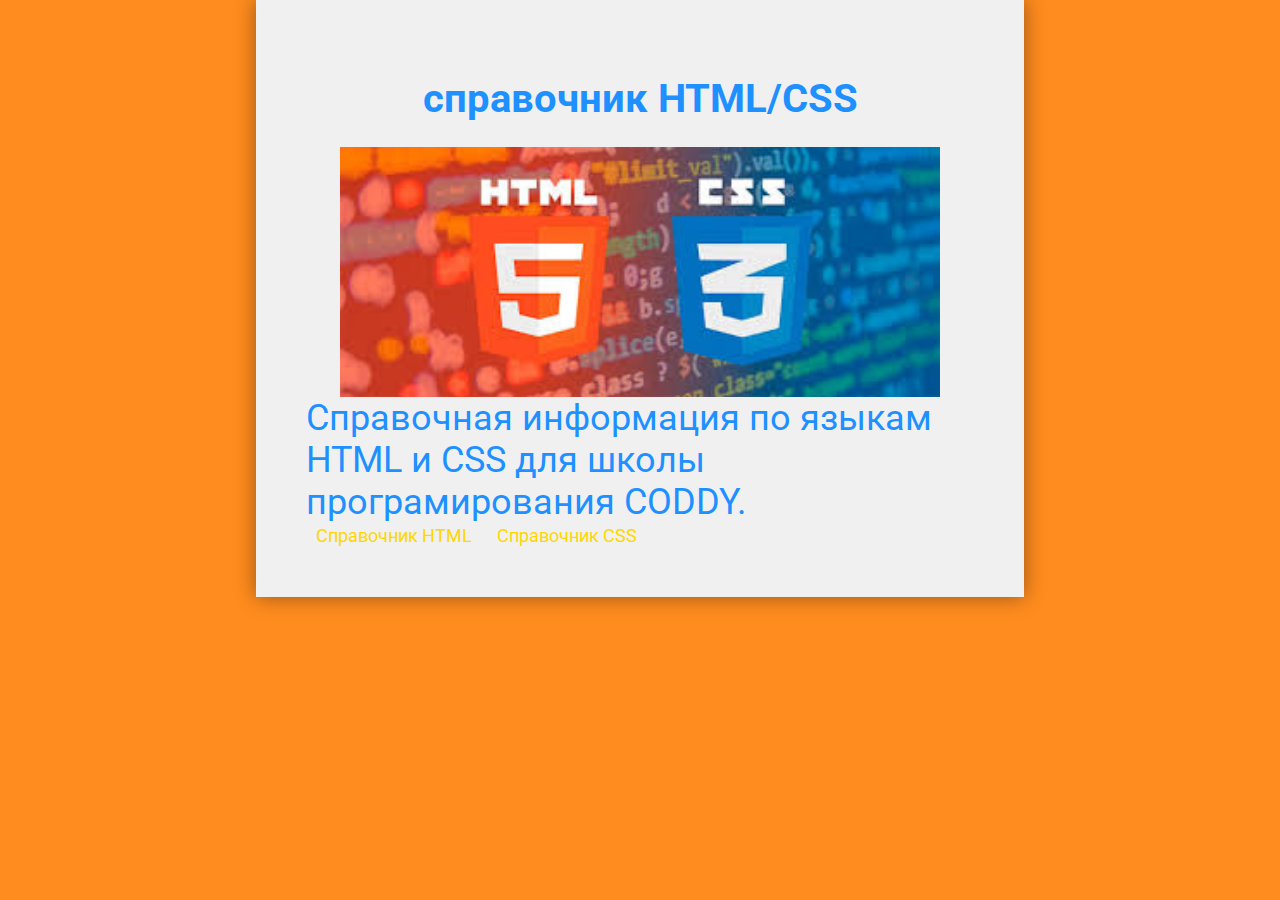
<file: project-1/index.html>
<!DOCTYPE html>
<html lang="ru">
<head>
	<meta charset="UTF-8">
	<title>Project-1</title>
	<link rel="stylesheet" type="text/css" href="stayle.css">
    <link href="https://fonts.googleapis.com/css?family=Roboto" rel="stylesheet">
</head>
<body>
	<div <div class="content">
	<h1>справочник HTML/CSS</h1>
	<img src="img/main-img.jpg" alt="">
	<p>Справочная информация по языкам HTML и CSS для школы програмирования CODDY.</p>
	<a href="page-1.html">Cправочник HTML</a>
	<a href="page-2.html">Справочник CSS</a>
	</div>
</body>
</html>
</file>
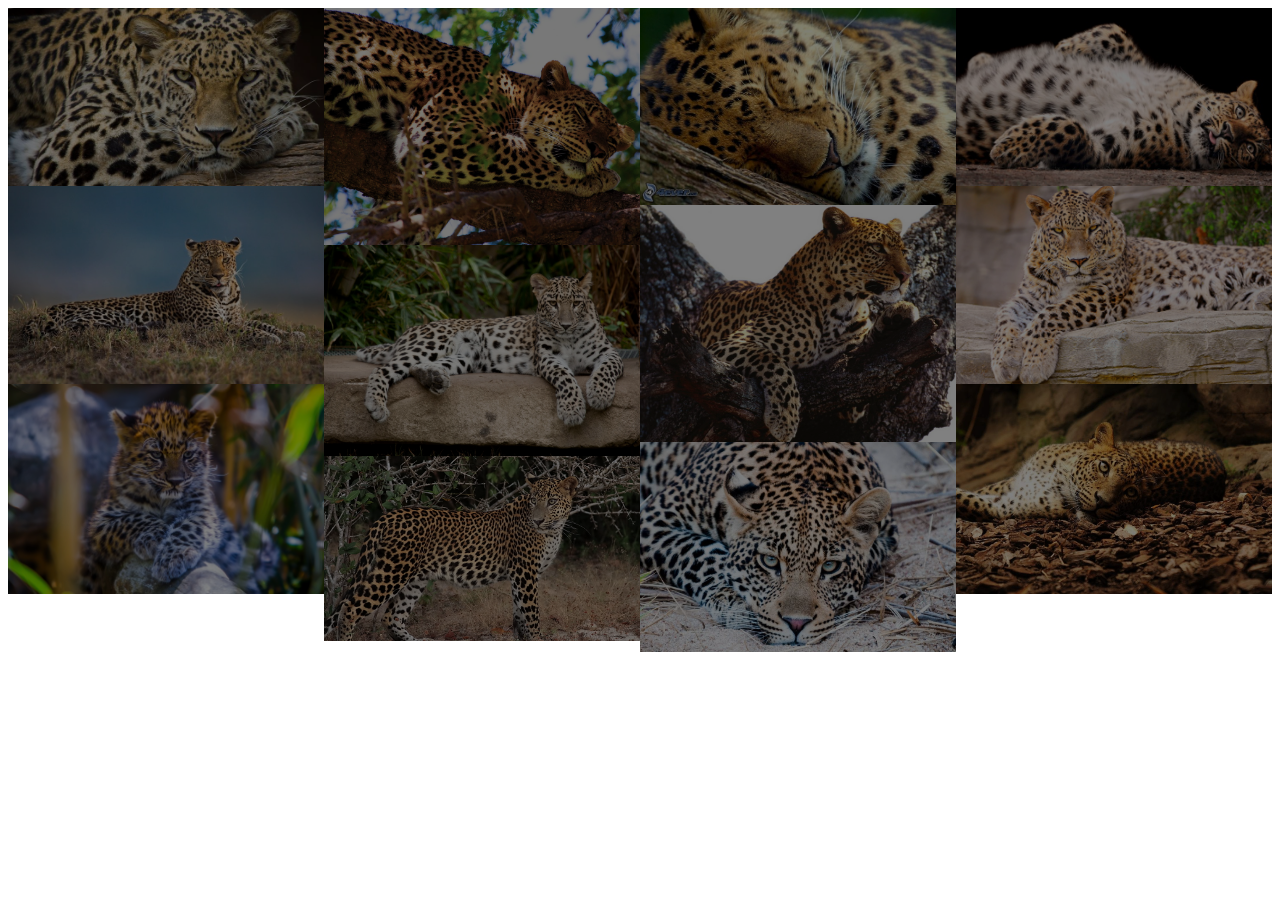
<file: part-2/gallery (2)/index.html>
<!DOCTYPE html>
<html lang="ru">
<head>
	<meta charset="UTF-8">
	<title>Gallery</title>
	<link rel="stylesheet" href="style.css">
</head>
<body>
	<main class="main">
		<div class="img-box">
			<img src="img/img1.jpg" alt="" class="image">
			<img src="img/img2.jpg" alt="" class="image">
			<img src="img/img3.jpg" alt="" class="image">
			<img src="img/img4.jpg" alt="" class="image">
			<img src="img/img5.jpg" alt="" class="image">
			<img src="img/img6.jpg" alt="" class="image">
			<img src="img/img7.jpg" alt="" class="image">
			<img src="img/img8.jpg" alt="" class="image">
			<img src="img/img9.jpg" alt="" class="image">
			<img src="img/img10.jpg" alt="" class="image">
			<img src="img/img11.jpg" alt="" class="image">
			<img src="img/img12.jpg" alt="" class="image">
		</div>
	</main>
</body>
</html>
</file>
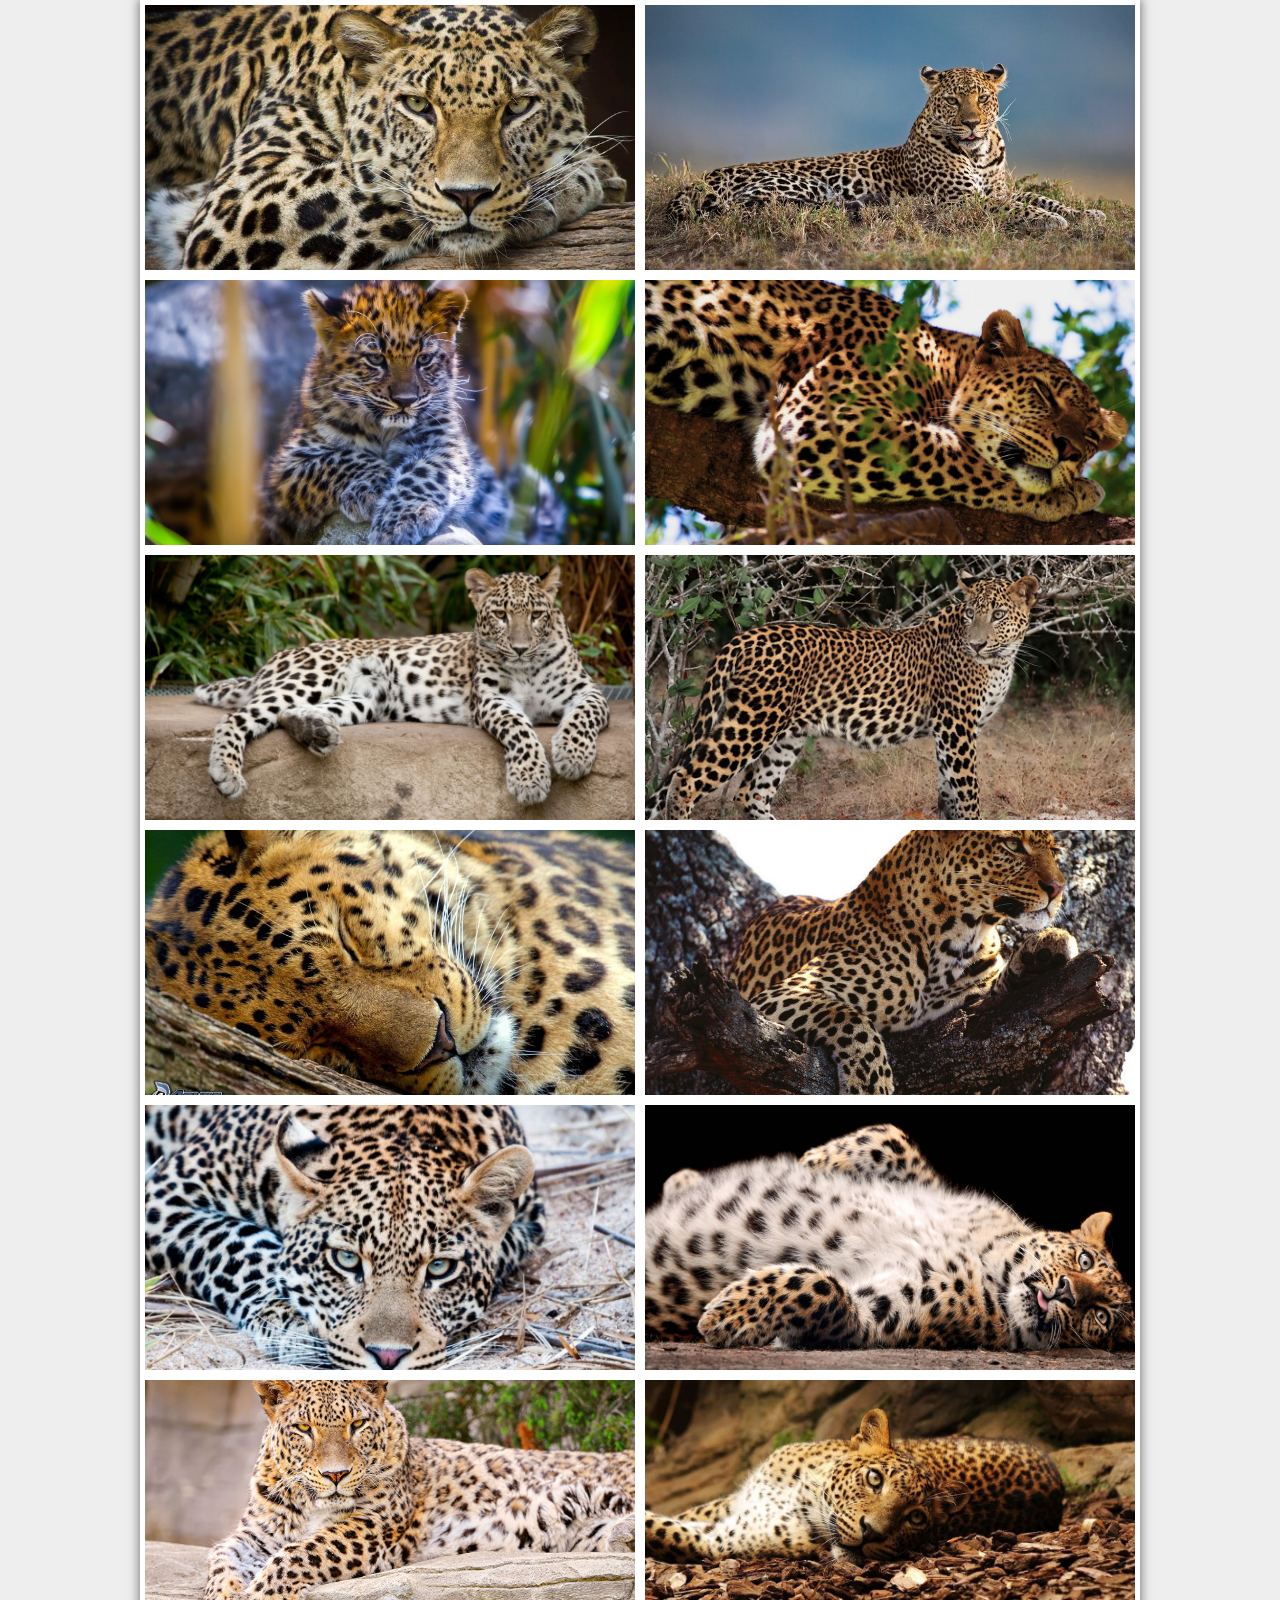
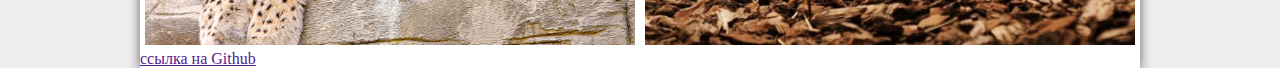
<file: part-2/gallery/index.html>
<!DOCTYPE html>
<html lang="ru">
<head>
	<meta charset="UTF-8">
	<title>Gallery</title>
	<link rel="stylesheet" href="style.css">
</head>
<body>
	<main class="main">
		<div class="item" style="background-image: url(img/img1.jpg);"></div>
		<div class="item" style="background-image: url(img/img2.jpg);"></div>
		<div class="item" style="background-image: url(img/img3.jpg);"></div>
		<div class="item" style="background-image: url(img/img4.jpg);"></div>
		<div class="item" style="background-image: url(img/img5.jpg);"></div>
		<div class="item" style="background-image: url(img/img6.jpg);"></div>
		<div class="item" style="background-image: url(img/img7.jpg);"></div>
		<div class="item" style="background-image: url(img/img8.jpg);"></div>
		<div class="item" style="background-image: url(img/img9.jpg);"></div>
		<div class="item" style="background-image: url(img/img10.jpg);"></div>
		<div class="item" style="background-image: url(img/img11.jpg);"></div>
		<div class="item" style="background-image: url(img/img12.jpg);"></div>
		<a href="" class="gotlink">ссылка на Github</a>
	</main>
</body>
</html>
</file>
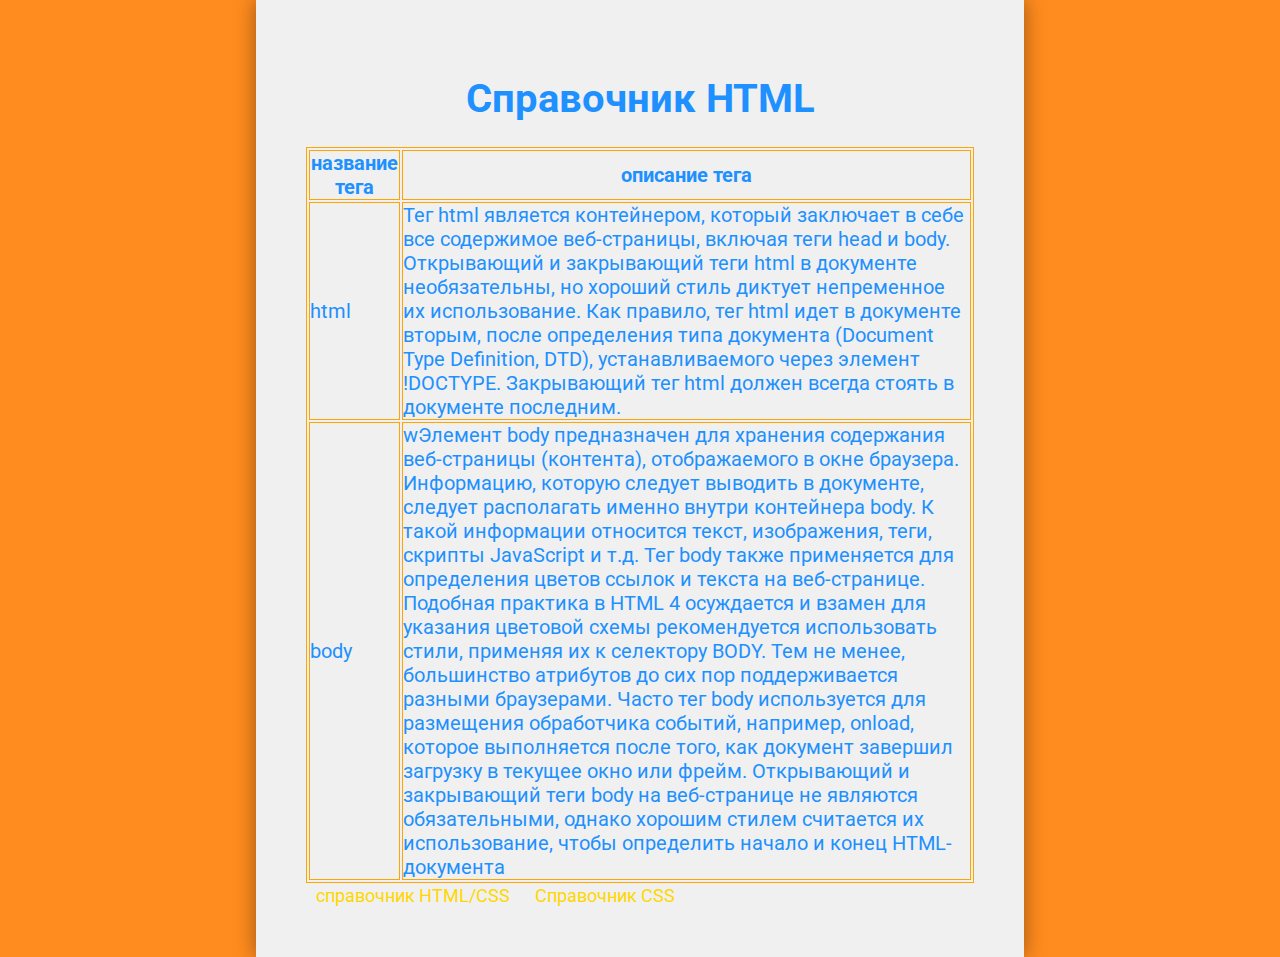
<file: project-1/page-1.html>
<!DOCTYPE html>
<html lang="en">
<head>
	<meta charset="UTF-8">
	<title>Cправочник HTML</title>
	<link rel="stylesheet" type="text/css" href="stayle.css">
    <link href="https://fonts.googleapis.com/css?family=Roboto" rel="stylesheet">
</head>
<body>
	<div <div class="content">
<h1>Cправочник HTML</h1>
<table border="1" bordercolor="orange">
	<tr>
		<th>название тега</th>
		<th>описание тега</th>
	</tr>
	<tr>
		<td>html</td>
		<td>Тег <span>html</span> является контейнером, который заключает в себе все содержимое веб-страницы, включая теги <span>head</span> и <span>body</span>. Открывающий и закрывающий теги <span>html</span> в документе необязательны, но хороший стиль диктует непременное их использование. Как правило, тег <span>html</span> идет в документе вторым, после определения типа документа (Document Type Definition, DTD), устанавливаемого через элемент <span>!DOCTYPE</span>. Закрывающий тег <span>html</span> должен всегда стоять в документе последним.</td>
	</tr>
	<tr>
		<td>body</td>
		<td>wЭлемент <span>body</span> предназначен для хранения содержания веб-страницы (контента), отображаемого в окне браузера. Информацию, которую следует выводить в документе, следует располагать именно внутри контейнера <span>body</span>. К такой информации относится текст, изображения, теги, скрипты JavaScript и т.д.

Тег <span>body</span> также применяется для определения цветов ссылок и текста на веб-странице. Подобная практика в HTML 4 осуждается и взамен для указания цветовой схемы рекомендуется использовать стили, применяя их к селектору BODY. Тем не менее, большинство атрибутов до сих пор поддерживается разными браузерами.

Часто тег <span>body</span> используется для размещения обработчика событий, например, onload, которое выполняется после того, как документ завершил загрузку в текущее окно или фрейм.

Открывающий и закрывающий теги <span>body</span> на веб-странице не являются обязательными, однако хорошим стилем считается их использование, чтобы определить начало и конец HTML-документа</td>
	</tr>
</table>
<a href="index.html">справочник HTML/CSS</a>
<a href="page-2.html">Справочник CSS</a>
</div>	
</body>
</html>
</file>
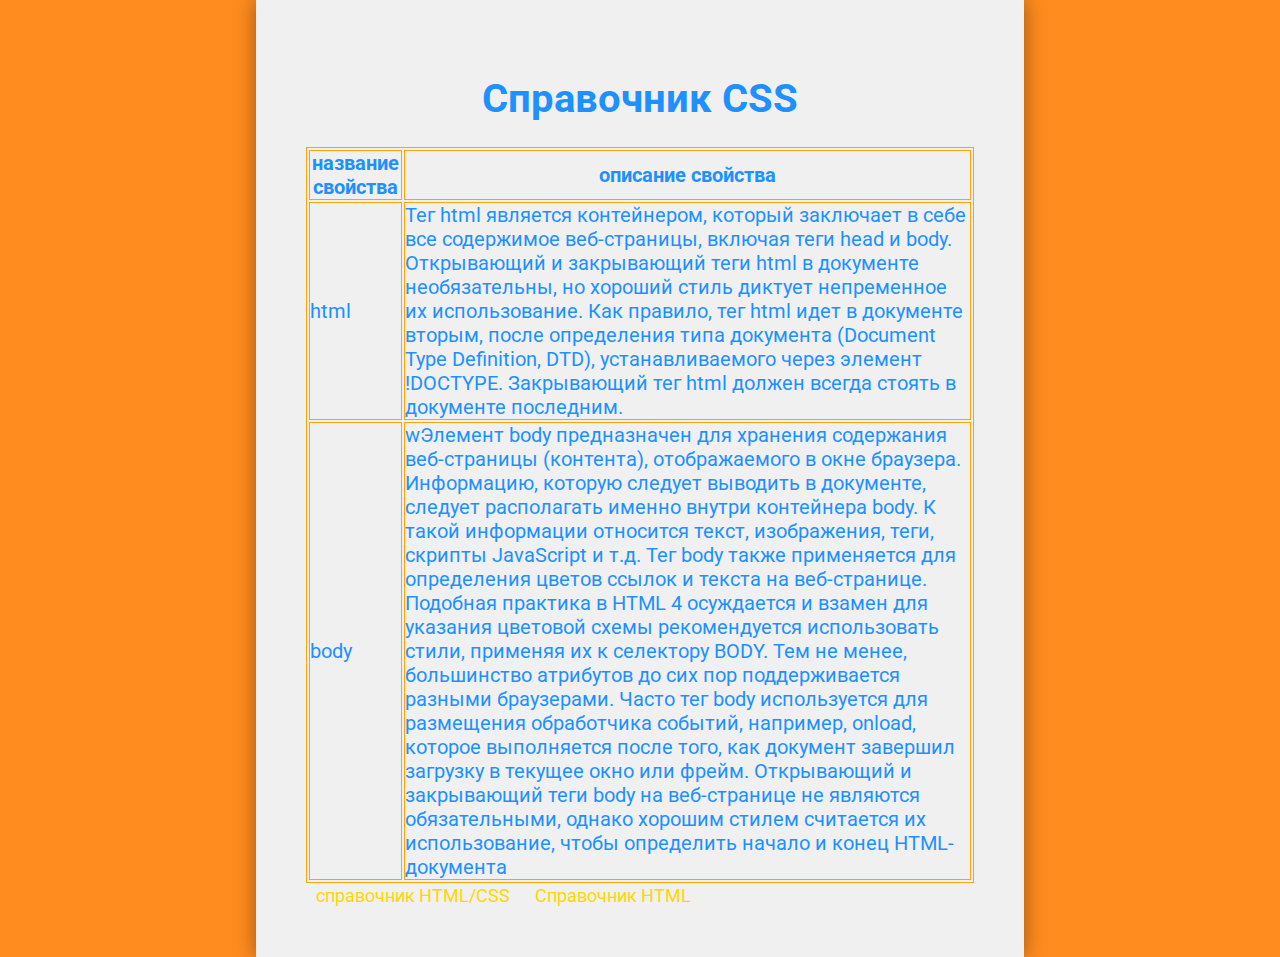
<file: project-1/page-2.html>
<!DOCTYPE html>
<html lang="en">
<head>
	<meta charset="UTF-8">
	<title>Справочник CSS</title>
<link rel="stylesheet" type="text/css" href="stayle.css">
    <link href="https://fonts.googleapis.com/css?family=Roboto" rel="stylesheet">
</head>
<body>
	<div <div class="content">
<h1>Справочник CSS</h1>
<table border="1" bordercolor="orange">
	<tr>
		<th>название свойства</th>
		<th>описание свойства</th>
	</tr>
	<tr>
		<td>html</td>
		<td>Тег <span>html</span> является контейнером, который заключает в себе все содержимое веб-страницы, включая теги <span>head</span> и <span>body</span>. Открывающий и закрывающий теги <span>html</span> в документе необязательны, но хороший стиль диктует непременное их использование. Как правило, тег <span>html</span> идет в документе вторым, после определения типа документа (Document Type Definition, DTD), устанавливаемого через элемент <span>!DOCTYPE</span>. Закрывающий тег <span>html</span> должен всегда стоять в документе последним.</td>
	</tr>
	<tr>
		<td>body</td>
		<td>wЭлемент <span>body</span> предназначен для хранения содержания веб-страницы (контента), отображаемого в окне браузера. Информацию, которую следует выводить в документе, следует располагать именно внутри контейнера <span>body</span>. К такой информации относится текст, изображения, теги, скрипты JavaScript и т.д.

Тег <span>body</span> также применяется для определения цветов ссылок и текста на веб-странице. Подобная практика в HTML 4 осуждается и взамен для указания цветовой схемы рекомендуется использовать стили, применяя их к селектору BODY. Тем не менее, большинство атрибутов до сих пор поддерживается разными браузерами.

Часто тег <span>body</span> используется для размещения обработчика событий, например, onload, которое выполняется после того, как документ завершил загрузку в текущее окно или фрейм.

Открывающий и закрывающий теги <span>body</span> на веб-странице не являются обязательными, однако хорошим стилем считается их использование, чтобы определить начало и конец HTML-документа</td>
	</tr>
</table>
<a href="index.html">справочник HTML/CSS</a>
<a href="page-1.html">Cправочник HTML</a>
</div>		
</body>
</html>
</file>
<file: project-1/stayle.css>
*{
	padding: 0;
	margin: 0;
	box-sizing: border-box;
}
body{
   font-size: 20px;
   font-family: 'Roboto', sans-serif;
   background-color: #ff8c1e;
   color: dodgerblue;
}
p{
 	color: dodgerblue;
 	font-size: 36px;
 }
 h1{
 	text-align: center;
 	margin: 25px 0;
 }
 .content{
 	width: 60%;
 	margin: 0 auto;
 	padding: 50px;
 	background-color: #f0f0f0;
 	box-shadow: 0 0 20px 0 rgba(0,0,0,0.4);
 }
 img{
 	display: block;
 	margin: 0 auto;
 	width: 100%;
 	max-width: 600px;
 }
 a{
 	font-size: 18px;
 	text-decoration: none;
 	text-align: center;
 	display: block;
 	color: gold;
 	display: inline-block;
 	margin: 0 10px;
 }
</file>
<file: part-2/gallery (2)/style.css>
.img-box{
	column-count: 4;
	column-gap: 0;
}
.image{
	max-width: 100%;
	display:block;
	filter: brightness(50%);
	transition: (2)
}
.image:hover{
	filter: brightness(101%);
}
@media screen and (max-width: 1000px){
   .img-box{
   	column-count:3;
   }
 }
@media screen and (max-width: 800px){
   .img-box{
   	column-count: 2;
   }
 }
 @media screen and (max-width: 600px){
   .img-box{
   	column-count: 1;
   }
 }
</file>
<file: part-2/gallery/style.css>
*{
	padding: 0;
	margin: 0;
	box-sizing: border-box;
}
body{
	background-color: #eee;
}
.main{
	display: flex;
	width: 95%;
	max-width: 1000px;
	margin: 0 auto;
	box-shadow: 0 0 10px 1px rgba(0,0,0,0.5);
	background-color: #fff;
	flex-wrap: wrap;
}
.item{
	max-height: 265px;
	max-width: 490px;
	width: calc(50% - 10px);
	height: calc(95vw / 2 / 16 * 9);
    margin: 5px; 
    background-color: orange;
    background-position: center center;
    background-size: cover;
    -webkit-transition: 0.5s;
    -o-transition: 0.5s;
    transition: 0.5s;
}
.item:hover{
	box-shadow: 0 0 20px 1px rgba(0,0,0,0.5);
	transform: scale(1.1) ;
}
    .git-link{
    	font-size: 22px;
    	color: #000;
    	text-transform: uppercase;
    	display: block;
    	margin: 25px auto;
    	font-weight: 900;
    	transition: 0.2;
    	text-decoration: none;
    }
    .git-link:hover{
    color: orange; 
    }
@media all and (max-width: 768){
	.item{
    width: calc(95vw - 10px);
    height: calc(95vw / 16 * 9);
	filter: grayscale(0%) blur(0px);
}
.item:hover{
   box-shadow: none;
   transform: none;
   filter: none;
 }  
}
</file>
